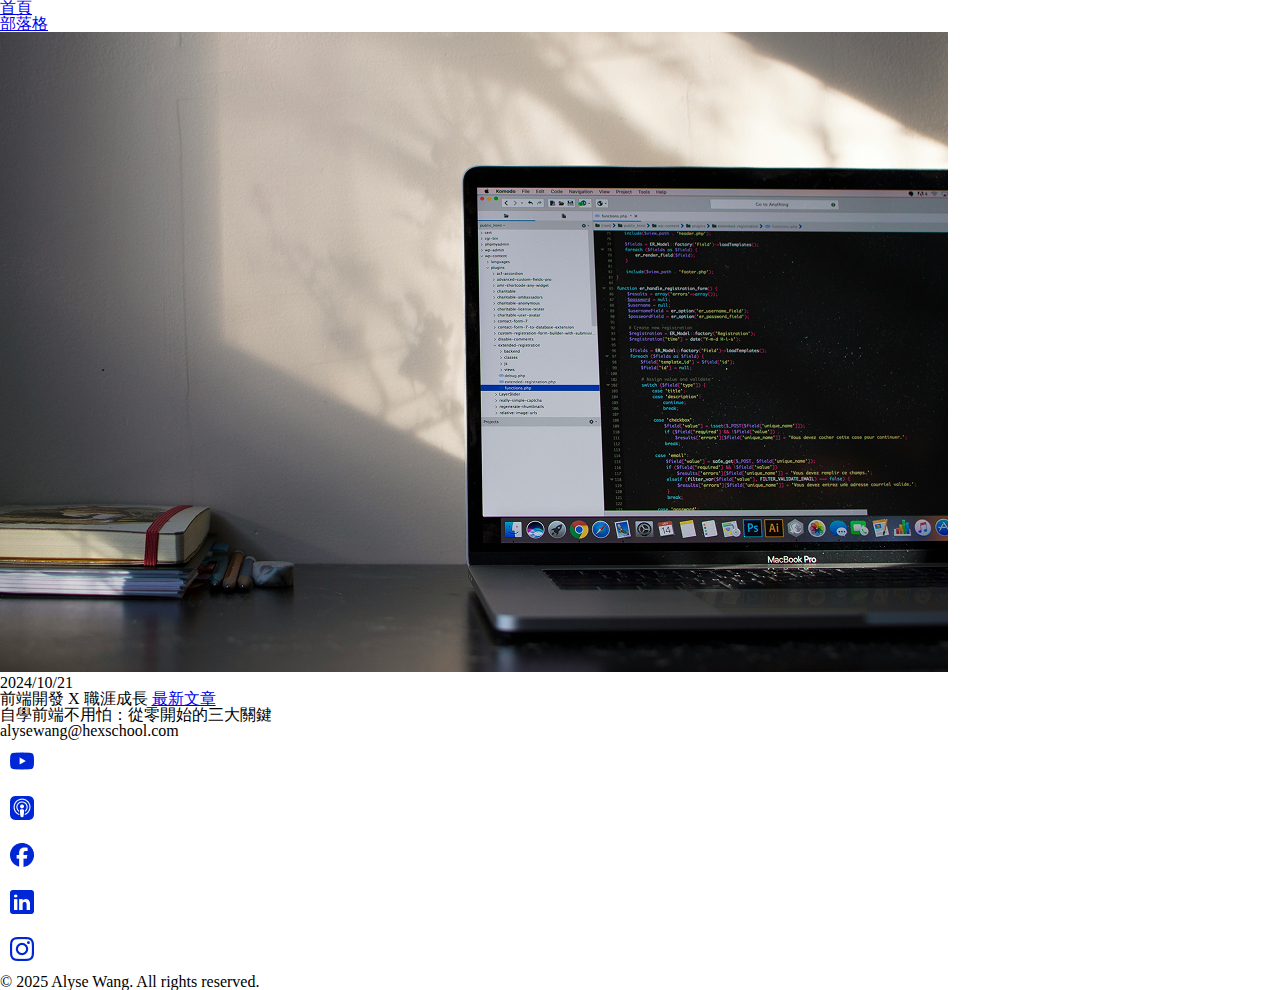
<file: index.html>
<!DOCTYPE html>
<html lang="en">
<head>
  <meta charset="UTF-8">
  <meta name="viewport"
    content="width=device-width, initial-scale=1.0, user-scalable=no, minimum-scale=1.0, maximum-scale=1.0">

  <title>部落格作業</title>
  <link rel="stylesheet" href="css/reset.css">
  <link rel="stylesheet" href="css/style.css">
</head>
<body>
  <!-- 導覽列 -->
  <header class="navbar">
    <nav>
      <ul class="nav-links">
        <li><a href="#">首頁</a></li>
        <li><a href="#">部落格</a></li>
      </ul>
    </nav>
  </header>
  <!-- 主內容區塊 -->
  <section class="content-wrapper">
    <!-- 左圖 -->
    <div class="content-banner">
      <img src="img/BNbanner.png" alt="筆電圖">
    </div>
    <!-- 右文 -->
    <div class="content-text">
      <time>2024/10/21</time>
      <div class="tags">
        <span>前端開發 X 職涯成長</span>
        <a href="#" class="button">最新文章</a>
      </div>
      <h2>自學前端不用怕：從零開始的三大關鍵</h2>
    </div>
  </section>
   <!-- 底線-->
  <div class="content-wrapper2"> </div>
   <!-- 底線-->
<div class="content-wrapper2-line"> </div>
<!-- 社群版位 -->
   <div class="social-media">
      <div class="email">alysewang@hexschool.com</div>
      <ul class="social-platform">
      <li><a href="#"><img src="img/icon-YT.png" alt="YouTube"></a></li>
      <li><a href="#"><img src="img/icon-pc.png" alt="podcast"></a></li>
      <li><a href="#"><img src="img/icon-fb.png" alt="臉書"></a></li>
      <li><a href="#"><img src="img/icon-lki.png" alt="linkedin"></a></li>
      <li><a href="#"><img src="img/icon-ig.png" alt="Instagram"></a></li>
       </ul>
    </div>
<!-- 頁尾 -->
   <div class="footer">
    <p>© 2025 Alyse Wang. All rights reserved.</p>
   </div>

</body>

</html>
</file>
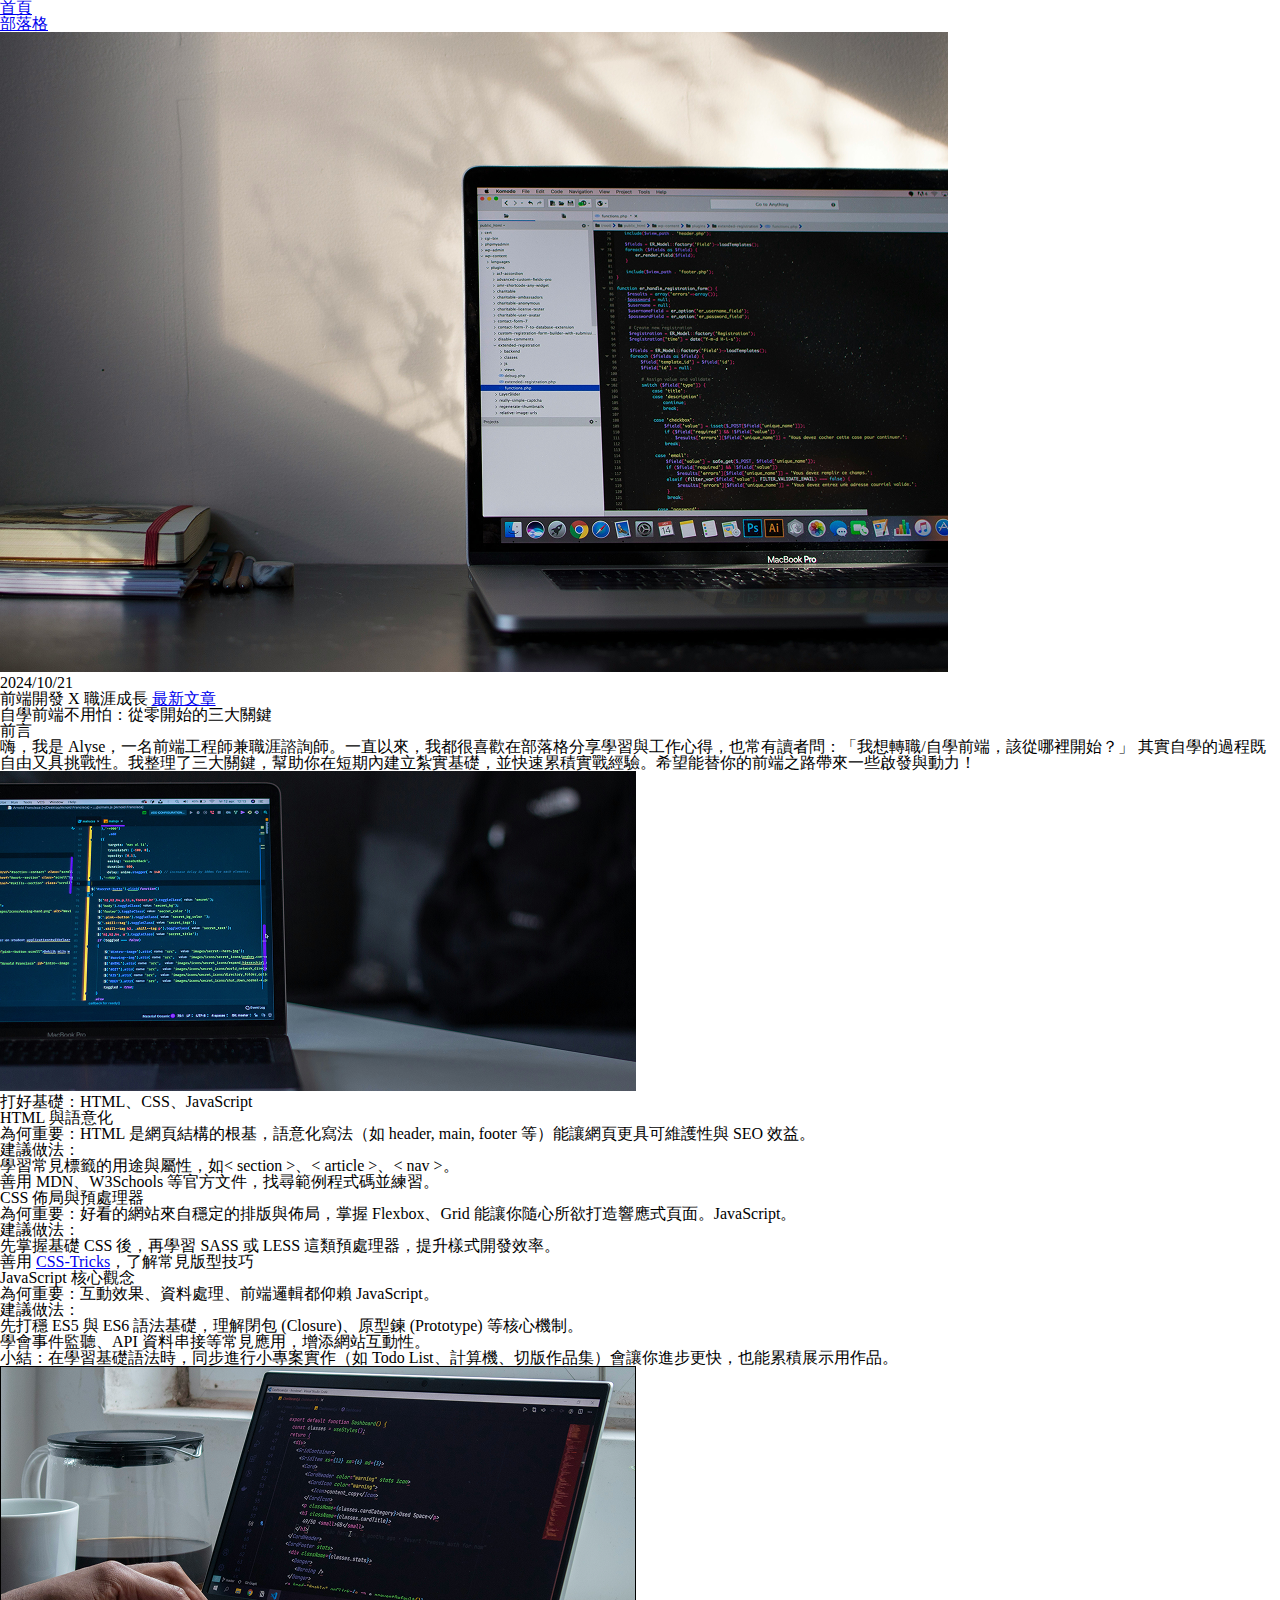
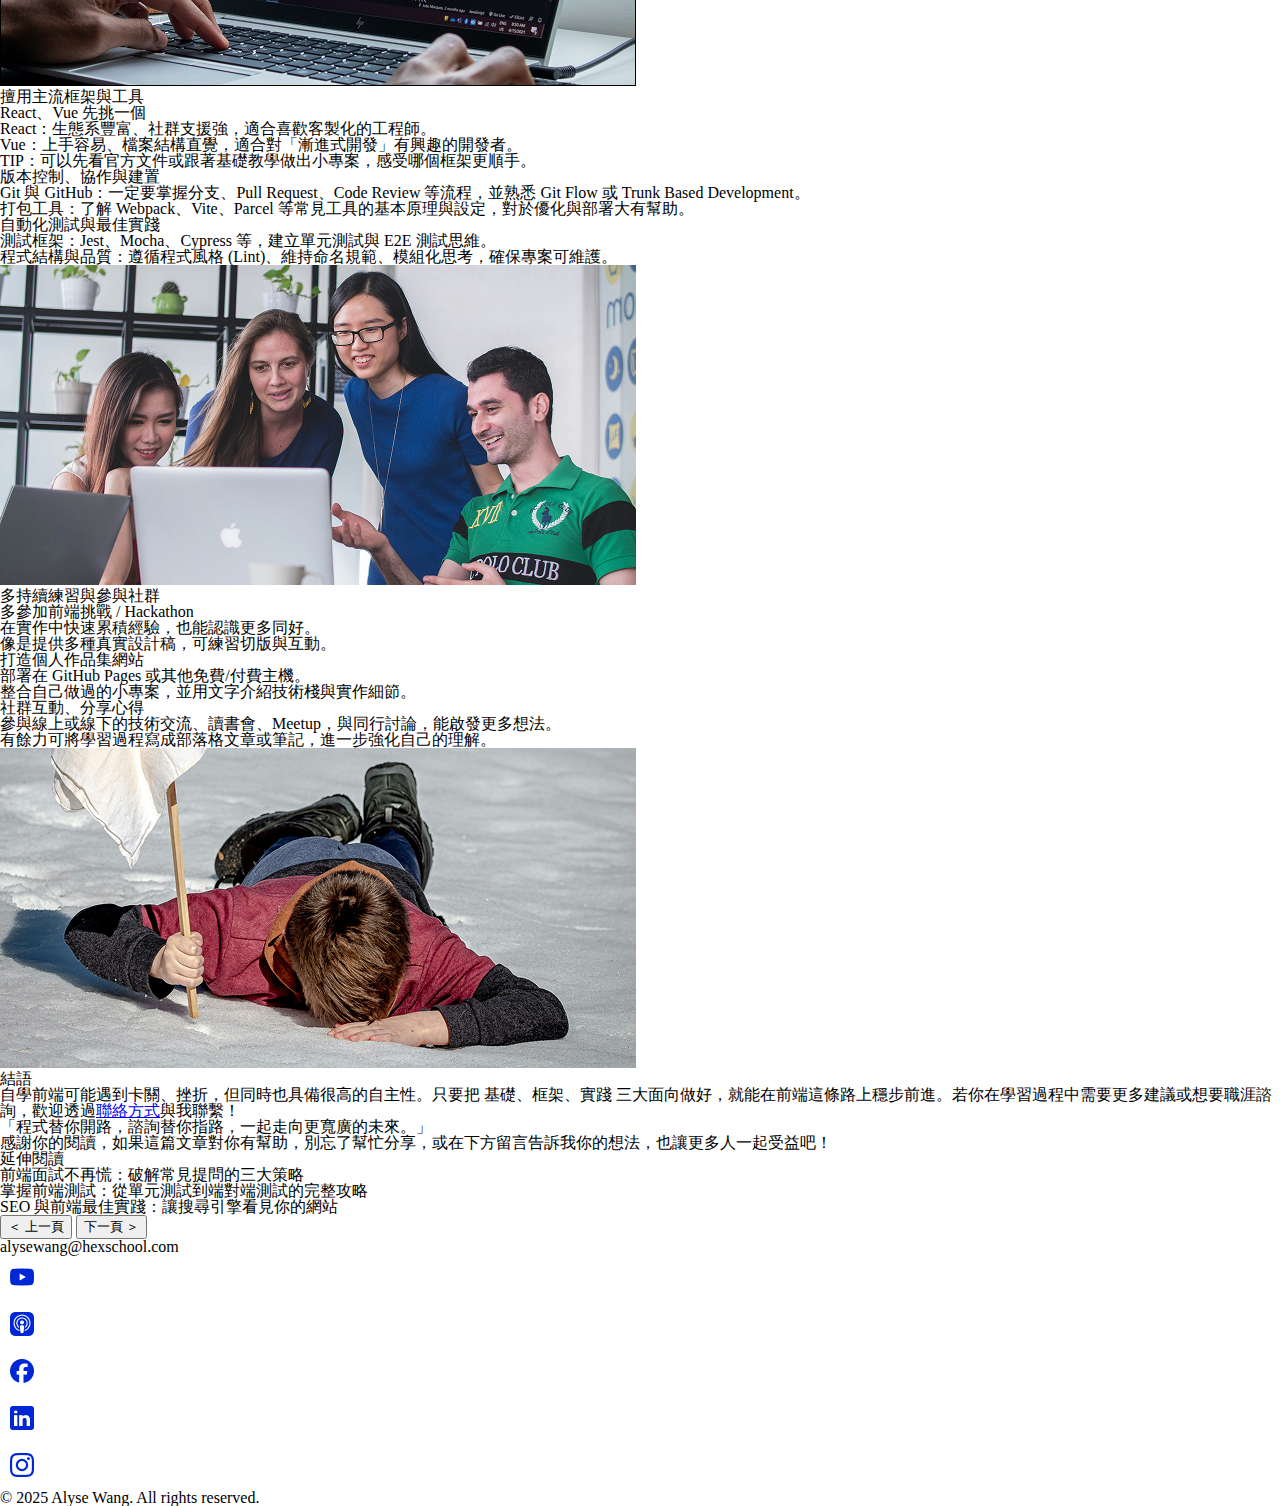
<file: main.html>
<!DOCTYPE html>
<html lang="en">
<head>
  <meta charset="UTF-8">
  <meta name="viewport"
    content="width=device-width, initial-scale=1.0, user-scalable=no, minimum-scale=1.0, maximum-scale=1.0">

  <title>部落格作業</title>
  <link rel="stylesheet" href="css/reset.css">
  <link rel="stylesheet" href="css/style.css">
</head>
<body>
  <!-- 導覽列 -->
  <header class="navbar">
    <nav>
      <ul class="nav-links">
        <li><a href="#">首頁</a></li>
        <li><a href="#">部落格</a></li>
      </ul>
    </nav>
  </header>
  <!-- 主內容區塊 -->
  <section class="content-wrapper">
    <!-- 左圖 -->
    <div class="content-banner">
      <img src="img/BNbanner.png" alt="筆電圖">
    </div>
    <!-- 右文 -->
    <div class="content-text">
      <time>2024/10/21</time>
      <div class="tags">
        <span>前端開發 X 職涯成長</span>
        <a href="#" class="button">最新文章</a>
      </div>
      <h2>自學前端不用怕：從零開始的三大關鍵</h2>
    </div>
  </section>
   <!-- 底線-->
  <div class="content-wrapper2"> </div>
  <!-- 課程內容區塊A -->
  <div class="content-wrapper3">
    <h3>前言</h3>
    <p class="text">嗨，我是 Alyse，一名前端工程師兼職涯諮詢師。一直以來，我都很喜歡在部落格分享學習與工作心得，也常有讀者問：「我想轉職/自學前端，該從哪裡開始？」
      其實自學的過程既自由又具挑戰性。我整理了三大關鍵，幫助你在短期內建立紮實基礎，並快速累積實戰經驗。希望能替你的前端之路帶來一些啟發與動力！</p>
    <div class="learn-text">
      <img src="img/BNclass.png" alt="課程圖片">
      <h3>打好基礎：HTML、CSS、JavaScript</h3>
      <h4>HTML 與語意化</h4>
      <p class="text">為何重要：HTML 是網頁結構的根基，語意化寫法（如 header, main, footer 等）能讓網頁更具可維護性與 SEO 效益。</p>
      <p class="sub-title">建議做法：</p>
      <ol class="learn-text2">
        <li>學習常見標籤的用途與屬性，如< section >、< article >、< nav >。</li>
        <li>善用 MDN、W3Schools 等官方文件，找尋範例程式碼並練習。</li>
      </ol>
    </div> 
    <div class="learn-text">
        <h4>CSS 佈局與預處理器</h4>
        <p class="text">為何重要：好看的網站來自穩定的排版與佈局，掌握 Flexbox、Grid 能讓你隨心所欲打造響應式頁面。JavaScript。</p>
        <p class="sub-title">建議做法：</p>
        <ol class="learn-text2">
          <li>先掌握基礎 CSS 後，再學習 SASS 或 LESS 這類預處理器，提升樣式開發效率。</li>
          <li>善用 <a href="#" target="_blank" rel="">CSS-Tricks</a>，了解常見版型技巧</li>
        </ol>
    </div>
    <div class="learn-text">
          <h4>JavaScript 核心觀念</h4>
          <p class="text">為何重要：互動效果、資料處理、前端邏輯都仰賴 JavaScript。</p>
          <p class="sub-title">建議做法：</p>
          <ol class="learn-text2">
            <li>先打穩 ES5 與 ES6 語法基礎，理解閉包 (Closure)、原型鍊 (Prototype) 等核心機制。</li>
            <li>學會事件監聽、API 資料串接等常見應用，增添網站互動性。</li>
          </ol>
    </div>
     <p class="learn-text3">小結：在學習基礎語法時，同步進行小專案實作（如 Todo List、計算機、切版作品集）會讓你進步更快，也能累積展示用作品。</p>
     </div>
  <!-- 課程內容區塊B -->
  <div class="content-wrapper3">
    <div class="learn-text">
      <img src="img/BNclass2.png" alt="課程圖片">
      <h3>擅用主流框架與工具</h3>
      <h4>React、Vue 先挑一個</h4>
      <ul class="learn-text2-disc">
        <li>React：生態系豐富、社群支援強，適合喜歡客製化的工程師。</li>
        <li>Vue：上手容易、檔案結構直覺，適合對「漸進式開發」有興趣的開發者。</li>
      </ul>
        <p class="learn-text3">TIP：可以先看官方文件或跟著基礎教學做出小專案，感受哪個框架更順手。</p></div>
      <div class="learn-text">
        <h4>版本控制、協作與建置</h4>
      <ul class="learn-text2-disc">
        <li>Git 與 GitHub：一定要掌握分支、Pull Request、Code Review 等流程，並熟悉 Git Flow 或 Trunk Based Development。</li>
        <li>打包工具：了解 Webpack、Vite、Parcel 等常見工具的基本原理與設定，對於優化與部署大有幫助。</li>
      </ul></div>
      <div class="learn-text">
        <h4>自動化測試與最佳實踐</h4>
      <ul class="learn-text2-disc">
        <li>測試框架：Jest、Mocha、Cypress 等，建立單元測試與 E2E 測試思維。</li>
        <li>程式結構與品質：遵循程式風格 (Lint)、維持命名規範、模組化思考，確保專案可維護。</li>
      </ul>
    </div>
      </div>
  <!-- 課程內容區塊C -->
  <div class="content-wrapper3">
    <div class="learn-text">
      <img src="img/BNclass3.png" alt="課程圖片">
      <h3>多持續練習與參與社群</h3>
      <h4>多參加前端挑戰 / Hackathon</h4>
      <ul class="learn-text2-disc">
        <li>在實作中快速累積經驗，也能認識更多同好。</li>
        <li>像是提供多種真實設計稿，可練習切版與互動。</li>
      </ul></div>
      <div class="learn-text">
        <h4>打造個人作品集網站</h4>
      <ul class="learn-text2-disc">
        <li>部署在 GitHub Pages 或其他免費/付費主機。</li>
        <li>整合自己做過的小專案，並用文字介紹技術棧與實作細節。</li>
      </ul></div>
      <div class="learn-text">
        <h4>社群互動、分享心得</h4>
      <ul class="learn-text2-disc">
        <li>參與線上或線下的技術交流、讀書會、Meetup，與同行討論，能啟發更多想法。</li>
        <li>有餘力可將學習過程寫成部落格文章或筆記，進一步強化自己的理解。</li>
      </ul></div>
      </div>
  <!-- 課程內容區塊D -->
  <div class="content-wrapper3">
    <div class="learn-text">
      <img src="img/BNclass4.png" alt="課程圖片">
      <h3>結語</h3>
      <p class="text">自學前端可能遇到卡關、挫折，但同時也具備很高的自主性。只要把 基礎、框架、實踐 三大面向做好，就能在前端這條路上穩步前進。若你在學習過程中需要更多建議或想要職涯諮詢，歡迎透過<a href="#" rel="">聯絡方式</a>與我聯繫！</p>
      <p class="learn-text3">「程式替你開路，諮詢替你指路，一起走向更寬廣的未來。」</p>
      <p class="text">感謝你的閱讀，如果這篇文章對你有幫助，別忘了幫忙分享，或在下方留言告訴我你的想法，也讓更多人一起受益吧！</p>
    </div>
      <div class="learn-text">
      <h3>延伸閱讀</h3>
      <ul class="learn-text2-disc">
        <li>前端面試不再慌：破解常見提問的三大策略</li>
        <li>掌握前端測試：從單元測試到端對端測試的完整攻略</li>
        <li>SEO 與前端最佳實踐：讓搜尋引擎看見你的網站</li>
      </ul></div>
      </div>
<!-- 上下頁按鈕 -->
   <div class="pageation">
    <button class="prev">＜ 上一頁</button>
    <button class="next">下一頁 ＞</button>
  </div>
  
<div class="content-wrapper2-line"> </div>
<!-- 社群版位 -->
   <div class="social-media">
      <div class="email">alysewang@hexschool.com</div>
      <ul class="social-platform">
      <li><a href="#"><img src="img/icon-YT.png" alt="YouTube"></a></li>
      <li><a href="#"><img src="img/icon-pc.png" alt="podcast"></a></li>
      <li><a href="#"><img src="img/icon-fb.png" alt="臉書"></a></li>
      <li><a href="#"><img src="img/icon-lki.png" alt="linkedin"></a></li>
      <li><a href="#"><img src="img/icon-ig.png" alt="Instagram"></a></li>
       </ul>
    </div>
<!-- 頁尾 -->
   <div class="footer">
    <p>© 2025 Alyse Wang. All rights reserved.</p>
   </div>

</body>

</html>
</file>
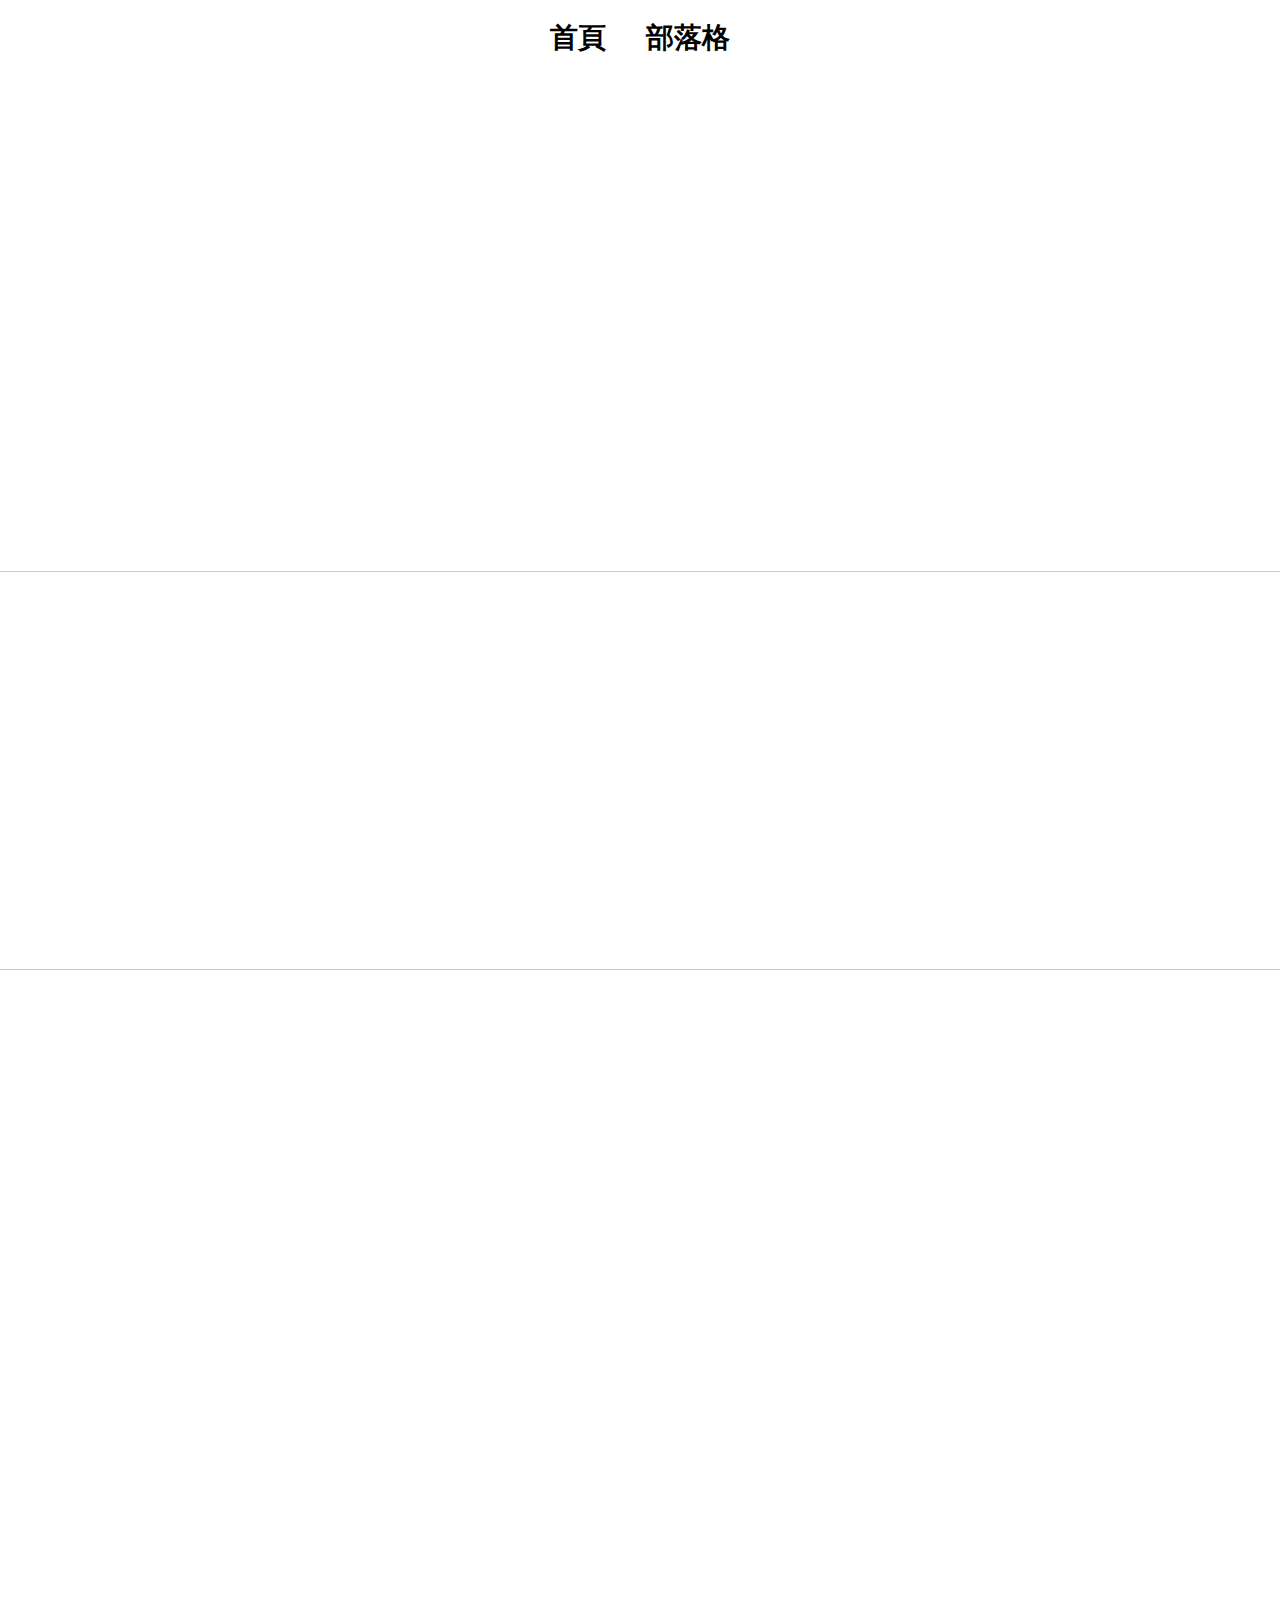
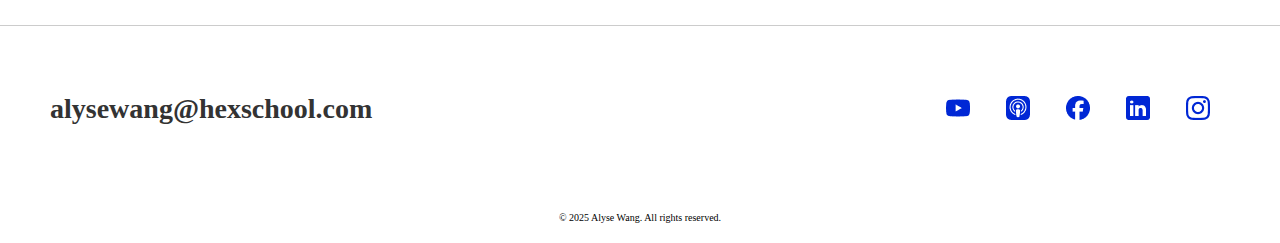
<file: page2.html>
<!DOCTYPE html>
<html lang="en">

<head>
  <meta charset="UTF-8">
  <meta name="viewport"
    content="width=device-width, initial-scale=1.0, user-scalable=no, minimum-scale=1.0, maximum-scale=1.0">
  <title>部落格-前端工程師 & 職涯諮詢師</title>
  <link rel="stylesheet" href="css/reset.css">
  <link rel="stylesheet" href="css/style-page2.css">
  <!-- Google tag (gtag.js) -->
  <script async src="https://www.googletagmanager.com/gtag/js?id=G-217CM1B5T7"></script>
  <script>
    window.dataLayer = window.dataLayer || [];
    function gtag() { dataLayer.push(arguments); }
    gtag('js', new Date());

    gtag('config', 'G-217CM1B5T7');
  </script>
</head>

<body>

  <!-- 導覽列 -->
  <header class="navbar">
    <div class="container">
      <nav>
        <ul class="nav-links">
          <li><a href="index.html">首頁</a></li>
          <li><a href="#">部落格</a></li>
        </ul>
      </nav>
    </div>
  </header>
  <!--人物主內容區塊 -->
  <section class="people-content-wrapper">
    <!-- 人物左圖 -->
    <div class="content-banner">
      <img src="img/Hero Section.png" alt="工程師圖">
    </div>
    <!-- 右文 -->
    <div class="people-content-text">
      <div class="people-tags">
        <h1>BLOG</h1>
        <span>前端工程師 & 職涯諮詢師</span>
      </div>
    </div>
  </section>
  <!-- 底線-->
  <div class="people-content-wrapper2"> </div>
  <!-- 主內容區塊 -->
  <section class="content-wrapper">
    <!-- 左圖 -->
    <div class="content-banner">
      <img src="img/BNbanner.png" alt="筆電圖">
    </div>
    <!-- 右文 -->
    <div class="content-text">
      <time>2024/10/21</time>
      <div class="tags">
        <span>前端開發 X 職涯成長</span>
        <a href="page3.html" class="button">最新文章</a>
      </div>
      <h2>自學前端不用怕：從零開始的三大關鍵</h2>
    </div>
  </section>
  <!-- 底線-->
  <div class="content-wrapper2"> </div>
  <!-- 搜尋bar -->
  <div class="search-container">
    <div class="search-box">
      <img src="img/search.svg" alt="搜尋圖示" class="search-icon">
      <input type="text" placeholder="搜尋你感興趣的文章">
    </div>
  </div>
  <!-- 分享文章 -->
  <div class="container">
    <div class="Share-article">
      <ul class="article-card">
        <li class="card-content">
          <div class="content-A">
            <img src="img/article-card-1.png" alt="文章圖">
            <time>2025/01/01</time>
            <div class="hashtext">
              <a href="#">#Racet</a>
              <a href="#">#JS</a>
            </div>
            <div class="content-B">
              <h4>React 入門不再迷惘：三步驟帶你上手核心概念</h4>
              <p class="text">是否對 React 感到好奇，卻苦惱於該如何正式啟動學習之路？身為前端工程師兼職涯諮詢師，我常遇到同學問我：「React
                到底該怎麼入門？」為了幫大家減少摸索的時間，我整理出三個循序漸進的關鍵步驟，帶你更輕鬆地掌握</p>
              <a href="#" class="btn">閱讀內文</a>
            </div>
        </li>
        <li class="card-content">
          <div class="content-A">
            <img src="img/article-card-2.png" alt="文章圖">
            <time>2025/01/01</time>
            <div class="hashtext">
              <a href="#">#作品集</a>
              <a href="#">#求職攻略</a>
            </div>
          </div>
          <div class="content-B">
            <h4>前端作品集打造指南：讓你的專案成為履歷亮點</h4>
            <p class="text">
              對正在求職的前端工程師而言，作品集往往是第一個「說話」的利器。當面試官瀏覽你的網頁作品時，能夠快速了解你的程式邏輯、設計感以及解決問題的思路。我在協助多位同學優化履歷與作品集的過程中，總結出一些關鍵要素，分享給正在打造、升級作品集的你。
            </p>
            <a href="#" class="btn">閱讀內文</a>
          </div>
        </li>
        <li class="card-content">
          <div class="content-A">
            <img src="img/article-card-3.png" alt="文章圖">
            <time>2025/01/01</time>
            <div class="hashtext">
              <a href="#">#CSS設計</a>
              <a href="#">#視覺體驗 </a>
            </div>
          </div>
          <div class="content-B">
            <h4>CSS 魔法大揭密：排版與設計的三大關鍵技巧</h4>
            <p class="text">
              是在瀏覽器畫面上實現各種精美介面，一直是前端開發充滿成就感的部分。但當面臨複雜的佈局需求或是響應式設計時，往往讓人抓破頭皮。這篇文章想跟大家分享我在實務專案中累積的三大技巧，幫助你更有效率地駕馭
              CSS，打造兼具美感與功能性的網頁。</p>
            <a href="#" class="btn">閱讀內文</a>
          </div>
        </li>
        <li class="card-content">
          <div class="content-A">
            <img src="img/article-card-4.png" alt="文章圖">
            <time>2025/01/01</time>
            <div class="hashtext">
              <a href="#">#轉職工程師</a>
              <a href="#">#學習心法</a>
            </div>
          </div>
          <div class="content-B">
            <h4>前端轉職必讀：從自學者到工程師的心路歷程</h4>
            <p>能夠憑藉自學進入前端領域，聽起來令人振奮，但實際過程中可能遇到的挫折與疑慮，卻常常令人猶豫。回想當初我也是對程式一竅不通，卻在興趣的驅使下毅然踏上自學之路。今天想透過這篇文章，分享我的轉職經驗和一些調適心態的
            </p>
            <a href="#" class="btn">閱讀內文</a>
          </div>
        </li>
        <li class="card-content">
          <div class="content-A">
            <img src="img/article-card-5.png" alt="文章圖">
            <time>2025/01/01</time>
            <div class="hashtext">
              <a href="#">#面試準備</a>
              <a href="#">#工程師求職</a>
            </div>
          </div>
          <div class="content-B">
            <h4>前端面試不再慌：破解常見提問的三大策略</h4>
            <p class="text">
              面試前端工程師時，你或許擔心被問到各種刁鑽的技術題目，或是擔憂無法在短時間內展現實力。其實，許多面試官關注的重點並不僅是程式碼本身，更包含問題解決的流程與溝通能力。這篇文章將分享我在面試過程中常見的三大難</p>
            <a href="#" class="btn">閱讀內文</a>
          </div>
        </li>
        <li class="card-content">
          <div class="content-A">
            <img src="img/article-card-6.png" alt="文章圖">
            <time>2025/01/01</time>
            <div class="hashtext">
              <a href="#">#Vue3</a>
              <a href="#">#框架學習</a>
            </div>
          </div>
          <div class="content-B">
            <h4>Vue 3 新手指南：快速掌握 Composition API 與關鍵特色</h4>
            <p class="text">許多前端開發者對 Vue 一直情有獨鍾，因為它易上手又靈活。隨著 Vue 3 上線，Composition API 的導入更是大幅提升可讀性與維護性。這篇文章將帶你快速瞭解 Vue 3
              的獨</p>
            <a href="#" class="btn">閱讀內文</a>
          </div>
        </li>
        <li class="card-content">
          <div class="content-A">
            <img src="img/article-card-7.png" alt="文章圖">
            <time>2025/01/01</time>
            <div class="hashtext">
              <a href="#">#Git</a>
              <a href="#">#協作流程</a>
            </div>
          </div>
          <div class="content-B">
            <h4>Git 與版本控制：前端協作的必修課</h4>
            <p class="text">當你從一人開發晉升到多人合作，版本控制的好壞往往決定了專案的順暢度。Git 不僅能記錄程式碼變動，更能確保每位成員都在正確的分支上完成任務。透過這篇文章，你將了</p>
            <a href="#" class="btn">閱讀內文</a>
          </div>
        </li>
        <li class="card-content">
          <div class="content-A">
            <img src="img/article-card-8.png" alt="文章圖">
            <time>2025/01/01</time>
            <div class="hashtext">
              <a href="#">#SEO</a>
              <a href="#">#網頁曝光</a>
            </div>
          </div>
          <div class="content-B">
            <h4>SEO 與前端最佳實踐：讓搜尋引擎看見你的網站</h4>
            <p class="text">即使你的網站擁有優美的介面與強大的功能，如果在搜尋引擎上找不到它，那就形同隱形。身為前端工程師，瞭解基本的 SEO 概念與技術是讓網站脫穎而出的關鍵。這篇文章將</p>
            <a href="#" class="btn">閱讀內文</a>
          </div>
        </li>
        <li class="card-content">
          <div class="content-A">
            <img src="img/article-card-9.png" alt="文章圖">
            <time>2025/01/01</time>
            <div class="hashtext">
              <a href="#">#專案維護</a>
              <a href="#">#自動化測試</a>
            </div>
          </div>
          <div class="content-B">
            <h4>穩定前端環境的祕訣：依賴管理與自動化流程</h4>
            <p class="text">前端世界日新月異，第三方套件與工具種類繁多，一個不留神就可能引爆依賴衝突。為了確保專案長期維護的穩定度，建立一套良好的依賴管理與自動化流程至關重要。在本文</p>
            <a href="#" class="btn">閱讀內文</a>
          </div>
        </li>
        <li class="card-content">
          <div class="content-A">
            <img src="img/article-card-10.png" alt="文章圖">
            <time>2025/01/01</time>
            <div class="hashtext">
              <a href="#">#TypeScript</a>
              <a href="#">#程式設計</a>
            </div>
          </div>
          <div class="content-B">
            <h4>TypeScript 快速上手：強化前端程式碼的安全與可讀性</h4>
            <p class="text">許多前端開發者在成長過程中都曾面臨動態語言帶來的錯誤風險，而 TypeScript 的出現正是為了改善這種情況。它能在開發階段即發現型別錯誤，並帶來更友善的程式碼提示。</p>
            <a href="#" class="btn">閱讀內文</a>
          </div>
        </li>
        <li class="card-content">
          <div class="content-A">
            <img src="img/article-card-11.png" alt="文章圖">
            <time>2025/01/01</time>
            <div class="hashtext">
              <a href="#">#測試框架</a>
              <a href="#">#品質保證</a>
            </div>
          </div>
          <div class="content-B">
            <h4>掌握前端測試：從單元測試到端對端測試的完整攻略</h4>
            <p class="text">
              寫程式容易，但要確保程式在多種情境、裝置都能正常運行就沒那麼簡單了。這時「測試」便成了維持程式品質的關鍵環節。從最基礎的單元測試，到模擬使用者行為的端對端測試，每一種測試方式都有它的價值與最佳應用情境。</p>
            <a href="#" class="btn">閱讀內文</a>
          </div>
        </li>
      </ul>
    </div>
  </div>
  <!-- 分頁按鈕 -->
  <div class="page-btn container">
    <ul class="page-btn-mumber">
      <li><a href="#">&lt;</a></li>
      <li><a href="#">1</a></li>
      <li><a href="#">2</a></li>
      <li><a href="#">3</a></li>
      <li><a href="#">4</a></li>
      <li><a href="#">5</a></li>
      <li><span>...</span></li>
      <li><a href="#">&gt;</a></li>
    </ul>
  </div>
  </div>
  <!-- 底線-->
  <div class="content-wrapper2-line"> </div>
  <!-- 社群版位 -->
  <div class="social-media container">
    <div class="email">alysewang@hexschool.com</div>
    <ul class="social-platform">
      <li><a href="#"><img src="img/icon-YT.png" alt="YouTube"></a></li>
      <li><a href="#"><img src="img/icon-pc.png" alt="podcast"></a></li>
      <li><a href="#"><img src="img/icon-fb.png" alt="臉書"></a></li>
      <li><a href="#"><img src="img/icon-lki.png" alt="linkedin"></a></li>
      <li><a href="#"><img src="img/icon-ig.png" alt="Instagram"></a></li>
    </ul>
  </div>
  </div>
  <!-- 頁尾 -->
  <div class="footer container">
    <p>© 2025 Alyse Wang. All rights reserved.</p>
  </div>
</body>

</html>
</file>
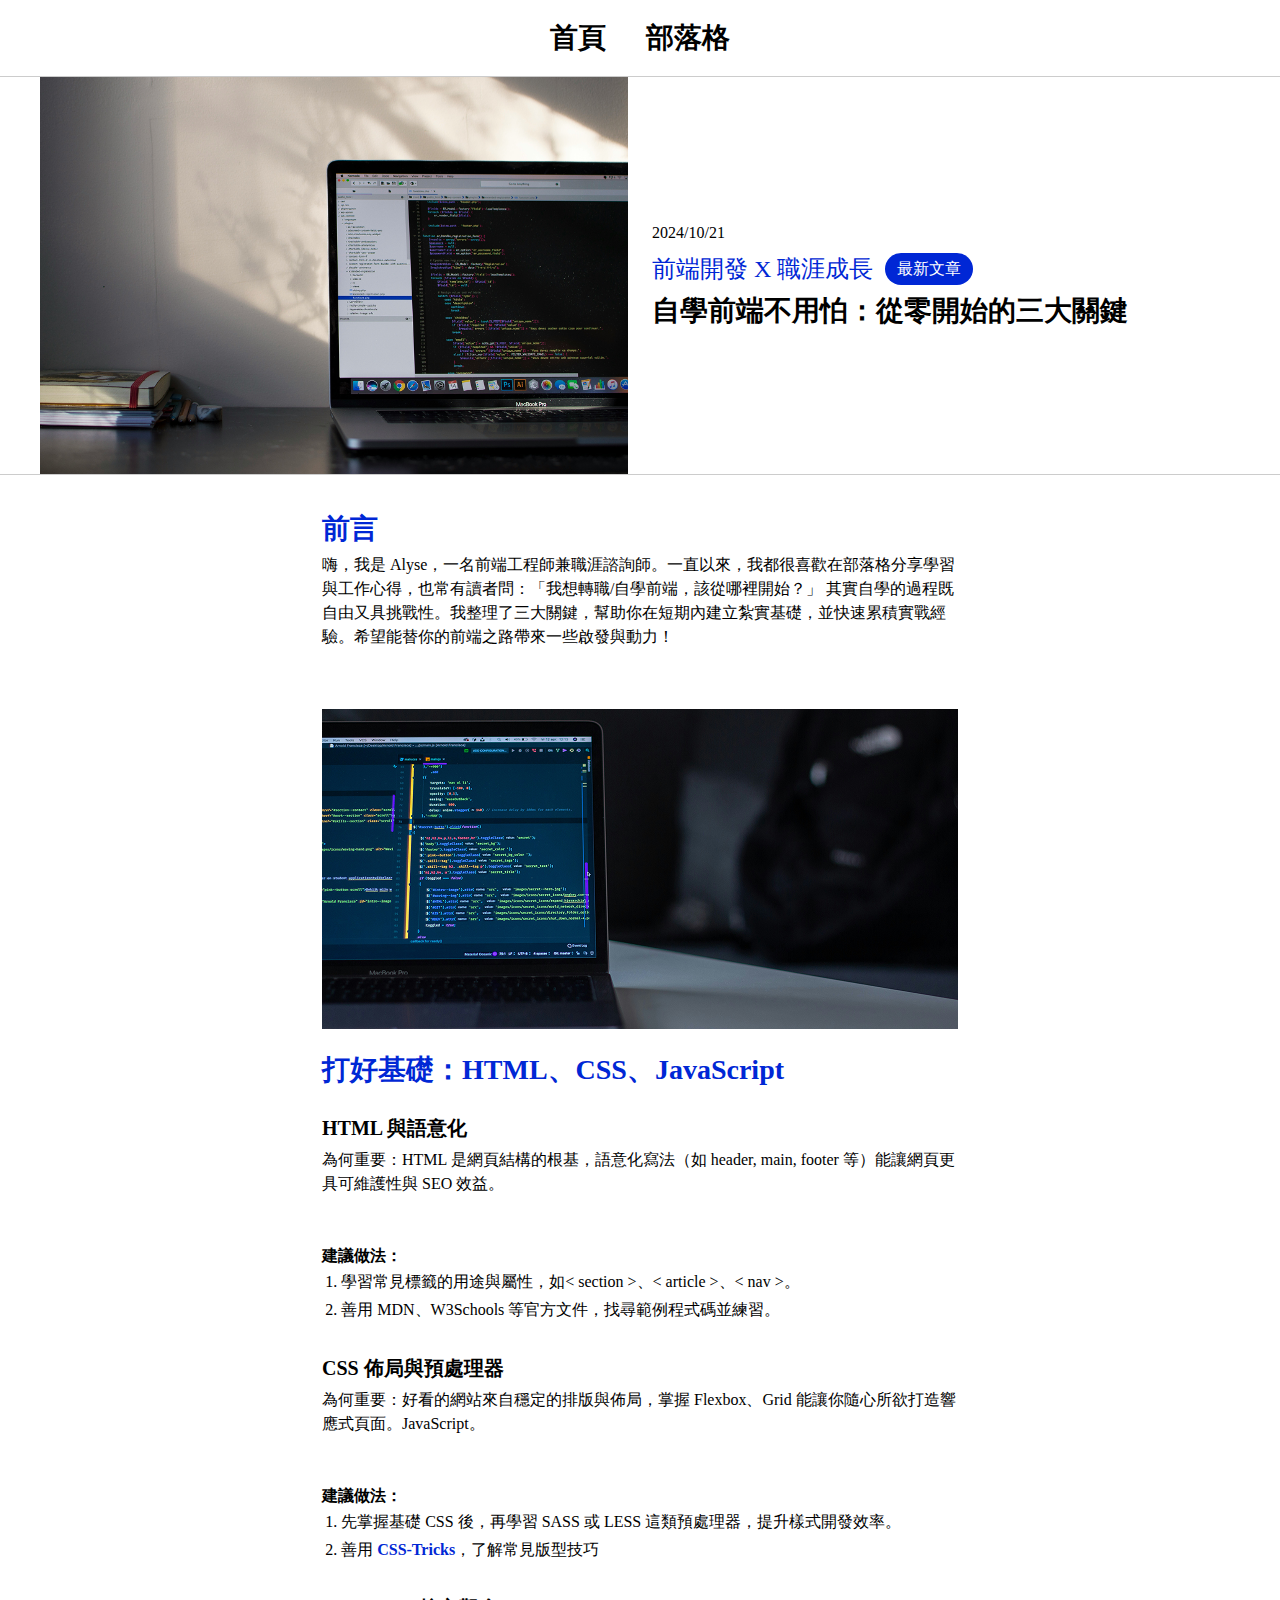
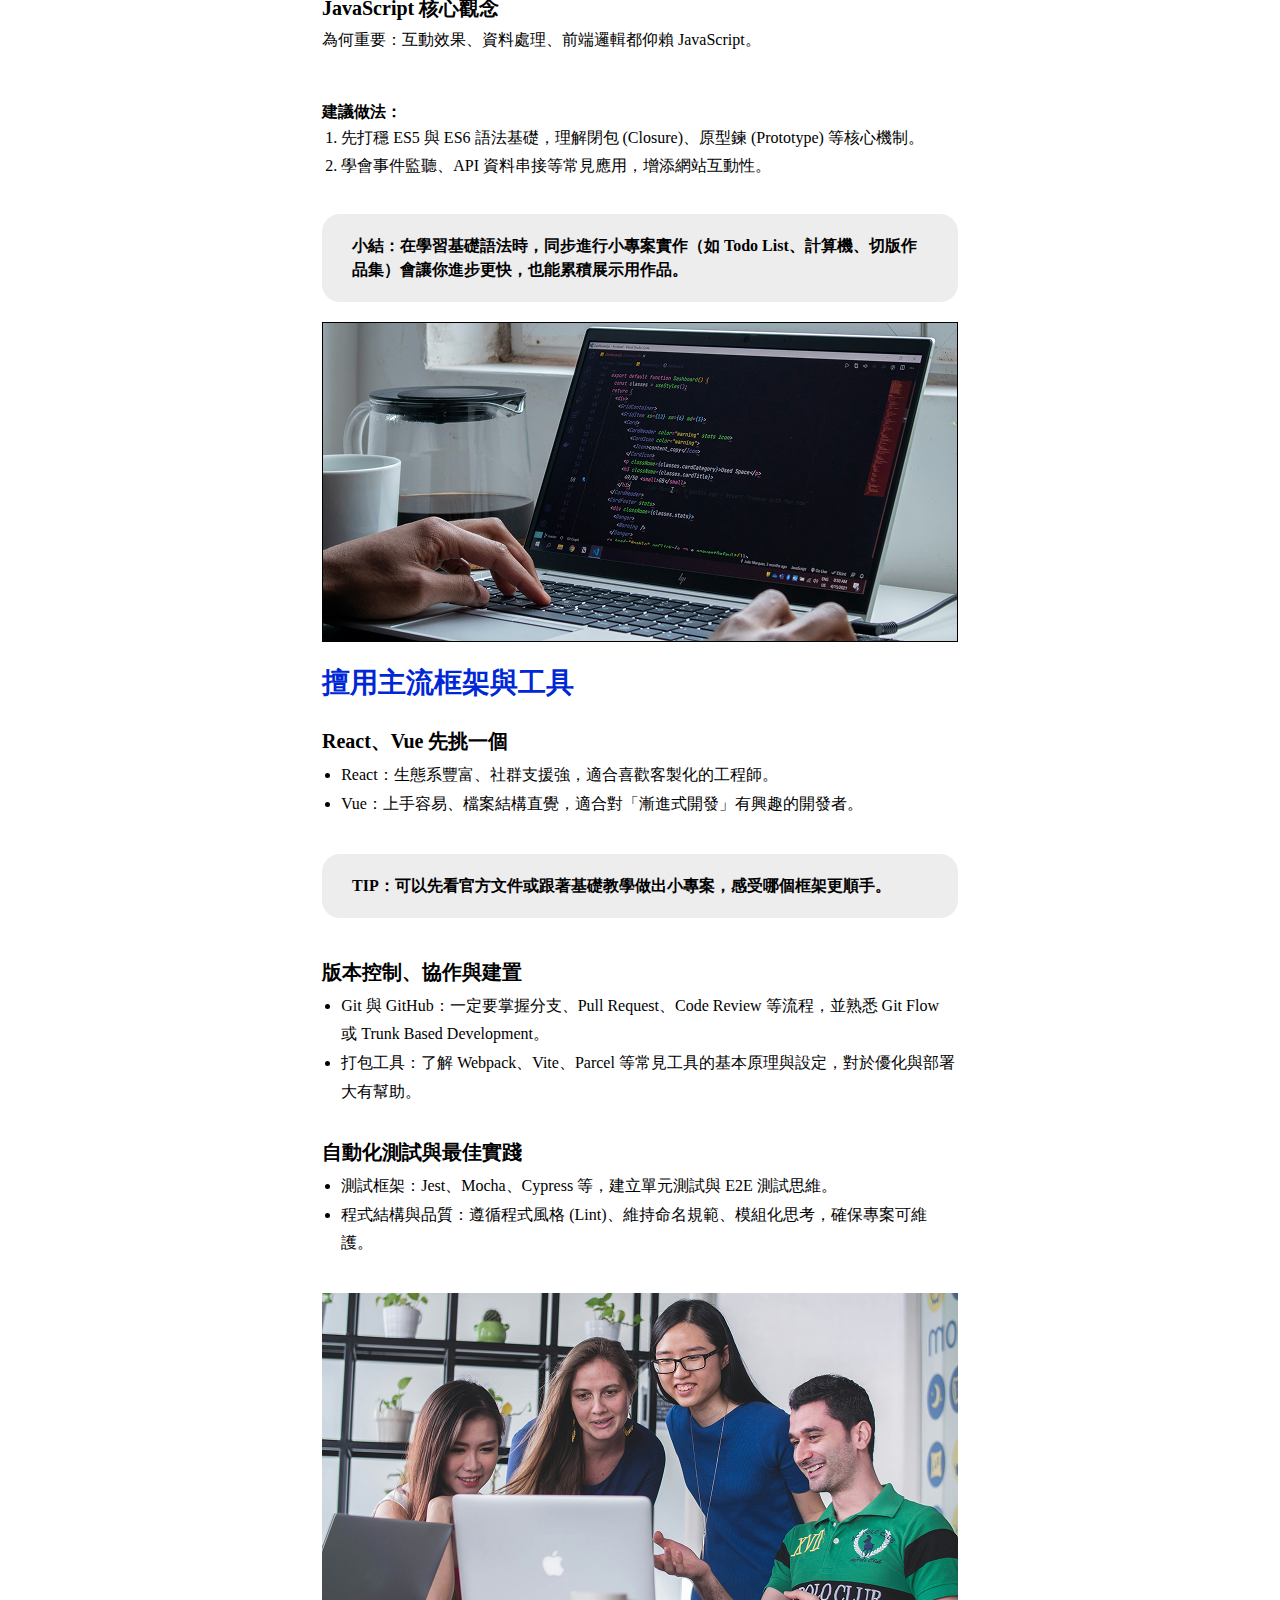
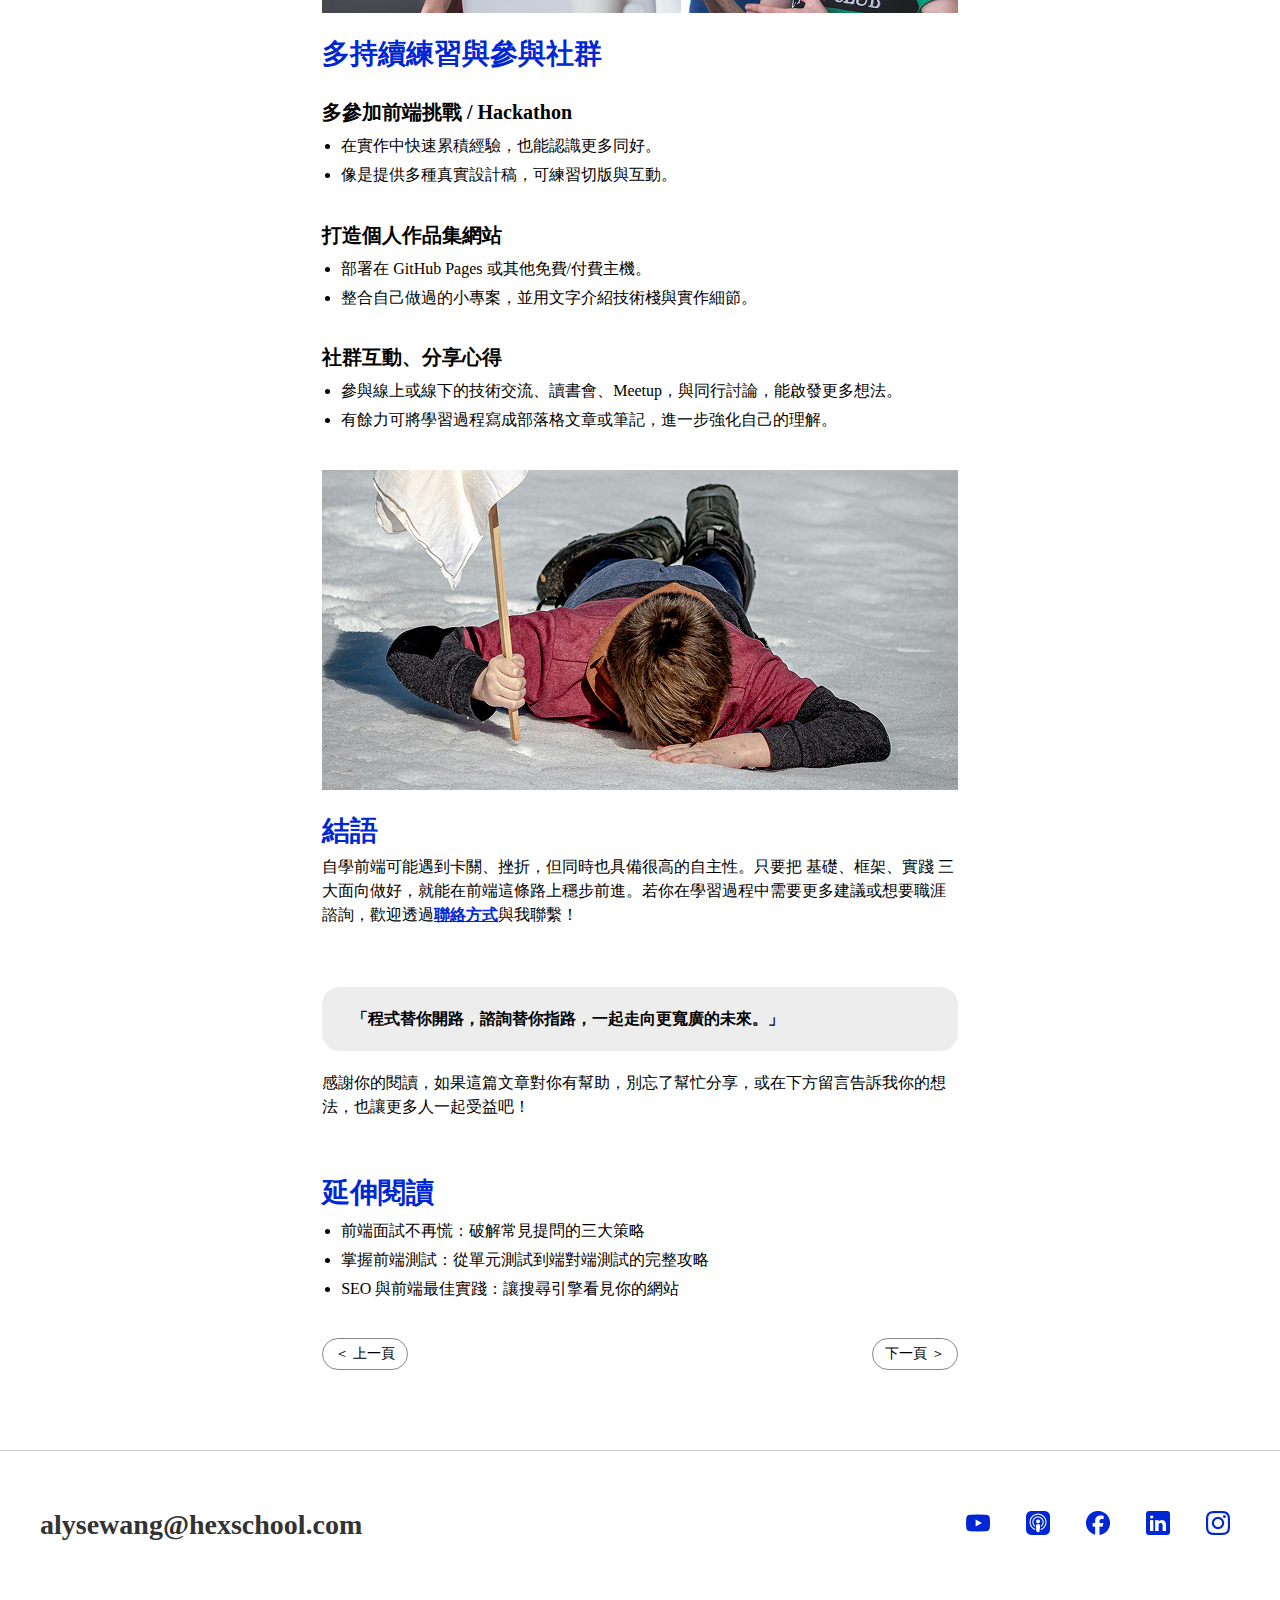
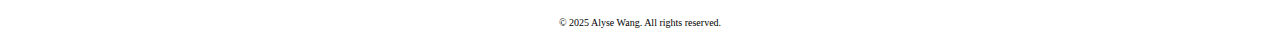
<file: page3.html>
<!DOCTYPE html>
<html lang="en">
<head>
  <meta charset="UTF-8">
  <meta name="viewport"
    content="width=device-width, initial-scale=1.0, user-scalable=no, minimum-scale=1.0, maximum-scale=1.0">

  <title>部落格-前端開發 x 職涯成長</title>
  <link rel="stylesheet" href="css/reset.css">
  <link rel="stylesheet" href="css/style-page3.css">
</head>
<body>
  <!-- 導覽列 -->
  <header class="navbar">
    <nav>
      <ul class="nav-links">
        <li><a href="index.html">首頁</a></li>
        <li><a href="page2.html">部落格</a></li>
      </ul>
    </nav>
  </header>
  <!-- 主內容區塊 -->
  <section class="content-wrapper">
    <!-- 左圖 -->
    <div class="content-banner">
      <img src="img/BNbanner.png" alt="筆電圖">
    </div>
    <!-- 右文 -->
    <div class="content-text">
      <time>2024/10/21</time>
      <div class="tags">
        <span>前端開發 X 職涯成長</span>
        <a href="#" class="button">最新文章</a>
      </div>
      <h2>自學前端不用怕：從零開始的三大關鍵</h2>
    </div>
  </section>
   <!-- 底線-->
  <div class="content-wrapper2"> </div>
  <!-- 課程內容區塊A -->
  <div class="content-wrapper3">
    <h3>前言</h3>
    <p class="text">嗨，我是 Alyse，一名前端工程師兼職涯諮詢師。一直以來，我都很喜歡在部落格分享學習與工作心得，也常有讀者問：「我想轉職/自學前端，該從哪裡開始？」
      其實自學的過程既自由又具挑戰性。我整理了三大關鍵，幫助你在短期內建立紮實基礎，並快速累積實戰經驗。希望能替你的前端之路帶來一些啟發與動力！</p>
    <div class="learn-text">
      <img src="img/BNclass.png" alt="課程圖片">
      <h3>打好基礎：HTML、CSS、JavaScript</h3>
      <h4>HTML 與語意化</h4>
      <p class="text">為何重要：HTML 是網頁結構的根基，語意化寫法（如 header, main, footer 等）能讓網頁更具可維護性與 SEO 效益。</p>
      <p class="sub-title">建議做法：</p>
      <ol class="learn-text2">
        <li>學習常見標籤的用途與屬性，如< section >、< article >、< nav >。</li>
        <li>善用 MDN、W3Schools 等官方文件，找尋範例程式碼並練習。</li>
      </ol>
    </div> 
    <div class="learn-text">
        <h4>CSS 佈局與預處理器</h4>
        <p class="text">為何重要：好看的網站來自穩定的排版與佈局，掌握 Flexbox、Grid 能讓你隨心所欲打造響應式頁面。JavaScript。</p>
        <p class="sub-title">建議做法：</p>
        <ol class="learn-text2">
          <li>先掌握基礎 CSS 後，再學習 SASS 或 LESS 這類預處理器，提升樣式開發效率。</li>
          <li>善用 <a href="#" target="_blank" rel="">CSS-Tricks</a>，了解常見版型技巧</li>
        </ol>
    </div>
    <div class="learn-text">
          <h4>JavaScript 核心觀念</h4>
          <p class="text">為何重要：互動效果、資料處理、前端邏輯都仰賴 JavaScript。</p>
          <p class="sub-title">建議做法：</p>
          <ol class="learn-text2">
            <li>先打穩 ES5 與 ES6 語法基礎，理解閉包 (Closure)、原型鍊 (Prototype) 等核心機制。</li>
            <li>學會事件監聽、API 資料串接等常見應用，增添網站互動性。</li>
          </ol>
    </div>
     <p class="learn-text3">小結：在學習基礎語法時，同步進行小專案實作（如 Todo List、計算機、切版作品集）會讓你進步更快，也能累積展示用作品。</p>
     </div>
  <!-- 課程內容區塊B -->
  <div class="content-wrapper3">
    <div class="learn-text">
      <img src="img/BNclass2.png" alt="課程圖片">
      <h3>擅用主流框架與工具</h3>
      <h4>React、Vue 先挑一個</h4>
      <ul class="learn-text2-disc">
        <li>React：生態系豐富、社群支援強，適合喜歡客製化的工程師。</li>
        <li>Vue：上手容易、檔案結構直覺，適合對「漸進式開發」有興趣的開發者。</li>
      </ul>
        <p class="learn-text3">TIP：可以先看官方文件或跟著基礎教學做出小專案，感受哪個框架更順手。</p></div>
      <div class="learn-text">
        <h4>版本控制、協作與建置</h4>
      <ul class="learn-text2-disc">
        <li>Git 與 GitHub：一定要掌握分支、Pull Request、Code Review 等流程，並熟悉 Git Flow 或 Trunk Based Development。</li>
        <li>打包工具：了解 Webpack、Vite、Parcel 等常見工具的基本原理與設定，對於優化與部署大有幫助。</li>
      </ul></div>
      <div class="learn-text">
        <h4>自動化測試與最佳實踐</h4>
      <ul class="learn-text2-disc">
        <li>測試框架：Jest、Mocha、Cypress 等，建立單元測試與 E2E 測試思維。</li>
        <li>程式結構與品質：遵循程式風格 (Lint)、維持命名規範、模組化思考，確保專案可維護。</li>
      </ul>
    </div>
      </div>
  <!-- 課程內容區塊C -->
  <div class="content-wrapper3">
    <div class="learn-text">
      <img src="img/BNclass3.png" alt="課程圖片">
      <h3>多持續練習與參與社群</h3>
      <h4>多參加前端挑戰 / Hackathon</h4>
      <ul class="learn-text2-disc">
        <li>在實作中快速累積經驗，也能認識更多同好。</li>
        <li>像是提供多種真實設計稿，可練習切版與互動。</li>
      </ul></div>
      <div class="learn-text">
        <h4>打造個人作品集網站</h4>
      <ul class="learn-text2-disc">
        <li>部署在 GitHub Pages 或其他免費/付費主機。</li>
        <li>整合自己做過的小專案，並用文字介紹技術棧與實作細節。</li>
      </ul></div>
      <div class="learn-text">
        <h4>社群互動、分享心得</h4>
      <ul class="learn-text2-disc">
        <li>參與線上或線下的技術交流、讀書會、Meetup，與同行討論，能啟發更多想法。</li>
        <li>有餘力可將學習過程寫成部落格文章或筆記，進一步強化自己的理解。</li>
      </ul></div>
      </div>
  <!-- 課程內容區塊D -->
  <div class="content-wrapper3">
    <div class="learn-text">
      <img src="img/BNclass4.png" alt="課程圖片">
      <h3>結語</h3>
      <p class="text">自學前端可能遇到卡關、挫折，但同時也具備很高的自主性。只要把 基礎、框架、實踐 三大面向做好，就能在前端這條路上穩步前進。若你在學習過程中需要更多建議或想要職涯諮詢，歡迎透過<a href="#" rel="">聯絡方式</a>與我聯繫！</p>
      <p class="learn-text3">「程式替你開路，諮詢替你指路，一起走向更寬廣的未來。」</p>
      <p class="text">感謝你的閱讀，如果這篇文章對你有幫助，別忘了幫忙分享，或在下方留言告訴我你的想法，也讓更多人一起受益吧！</p>
    </div>
      <div class="learn-text">
      <h3>延伸閱讀</h3>
      <ul class="learn-text2-disc">
        <li>前端面試不再慌：破解常見提問的三大策略</li>
        <li>掌握前端測試：從單元測試到端對端測試的完整攻略</li>
        <li>SEO 與前端最佳實踐：讓搜尋引擎看見你的網站</li>
      </ul></div>
      </div>
<!-- 上下頁按鈕 -->
   <div class="pageation">
    <button class="prev">＜ 上一頁</button>
    <button class="next">下一頁 ＞</button>
  </div>
  
<div class="content-wrapper2-line"> </div>
<!-- 社群版位 -->
   <div class="social-media">
      <div class="email">alysewang@hexschool.com</div>
      <ul class="social-platform">
      <li><a href="#"><img src="img/icon-YT.png" alt="YouTube"></a></li>
      <li><a href="#"><img src="img/icon-pc.png" alt="podcast"></a></li>
      <li><a href="#"><img src="img/icon-fb.png" alt="臉書"></a></li>
      <li><a href="#"><img src="img/icon-lki.png" alt="linkedin"></a></li>
      <li><a href="#"><img src="img/icon-ig.png" alt="Instagram"></a></li>
       </ul>
    </div>
<!-- 頁尾 -->
   <div class="footer">
    <p>© 2025 Alyse Wang. All rights reserved.</p>
   </div>

</body>

</html>
</file>
<file: css/style.css>
@import url('https://fonts.googleapis.com/css2?family=Noto+Sans+TC:wght@100..900&display=swap');

html, body, div, span, applet, object, iframe,
h1, h2, h3, h4, h5, h6, p, blockquote, pre,
a, abbr, acronym, address, big, cite, code,
del, dfn, em, img, ins, kbd, q, s, samp,
small, strike, strong, sub, sup, tt, var,
b, u, i, center,
dl, dt, dd, ol, ul, li,
fieldset, form, label, legend,
table, caption, tbody, tfoot, thead, tr, th, td,
article, aside, canvas, details, embed, 
figure, figcaption, footer, header, hgroup, 
menu, nav, output, ruby, section, summary,
time, mark, audio, video {
	margin: 0;
	padding: 0;
	border: 0;
	font-size: 100%;
	font: inherit;
	vertical-align: baseline;
}

article, aside, details, figcaption, figure, 
footer, header, hgroup, menu, nav, section {
	display: block;
}
body {
	line-height: 1;
}
ol, ul {
	list-style: none;
}
blockquote, q {
	quotes: none;
}
blockquote:before, blockquote:after,
q:before, q:after {
	content: '';
	content: none;
}
table {
	border-collapse: collapse;
	border-spacing: 0;
}

*,*::before,*:after{
	box-sizing: border-box;
    /* outline: 1px solid ;*/
}
</file>
<file: css/style-page2.css>
@import url('https://fonts.googleapis.com/css2?family=Noto+Sans+TC:wght@100..900&display=swap');

/*
* {
  outline: 1px solid red;
}*/

.container {
	width: 100%;
	max-width: 1200px;
	margin: 0 auto;
	padding: 0 16px;
}

/* _______導覽列 ________ */
.navbar {
	padding: 24px 0;
	text-align: center;
}

.nav-links {
	text-decoration: none;
	display: inline-flex;
	gap: 40px;
	padding: 0;
	margin: 0;
	font-size: 28px;
	font-weight: bold;
}

.navbar .nav-links a {
	text-decoration: none;
	color: #000;
}

/* _______人物主內容區塊 ________ */
.people-content-wrapper {
	display: flex;
	max-width: 1200px;
	margin: 0 auto;
	opacity: 0;
	animation: fadeInUp 0.8s ease-out 0s forwards;
}

.people-content-wrapper2 {
	border-top: 1px solid #ccc;
}

.people-tags h1 {
	font-size: 80px;
	font-weight: 900;
	color: #0027D5;
}

.people-tags {
	max-width: 100%;
	width: auto;
	display: flex;
	flex-direction: column;
	align-items: flex-start;/* 讓 h1 和 span 都靠左 */
	gap: 12px;
	font-size: 28px;
	font-weight: bold;
	color: #0027D5;
	animation: fadeInUp 0.8s ease-out 0.4s both;
}

.people-content-text {
	flex: 1;
	position: relative;
	background-image: url('../img/Hero Section-2.png');
	background-size: cover;
	background-position: center;
	background-repeat: no-repeat;
	align-items: center;
	justify-content: flex-start;
	text-align: left;
	padding-left: 60px;
	padding-top: 160px;

}

/* _______主內容區塊________ */
.content-wrapper {
	display: flex;
	max-width: 1200px;
	margin: 0 auto;
	gap: 24px;
	align-items: center;
	opacity: 0;
	animation: fadeInUp 0.8s ease-out 0.4s forwards;
}

.content-banner {
	flex: 1;/* 強制寬度佔 50% */
}

.content-banner img {
	display: block;
	max-width: 100%;
	height: auto;

}

.content-text {
	flex: 1; 
	animation: fadeInUp 0.8s ease-out 0.8s both;
	
}

.content-text time {
	display: block;
	font-size: 16px;
	color: #000000;
	margin-bottom: 4px;
}

.tags {
	margin-bottom: 12px;
	display: flex;
	align-items: center;
	gap: 12px;
	margin-top: 12px;
	font-size: 24px;
	color: #0027D5;
}

.button {
	background-color: #0027D5;
	color: #ffffff;
	font-size: 16px;
	/* button字*/
	padding: 8px 12px;
	border-radius: 999px;
	text-decoration: none;
}

.content-text h2 {
	font-size: 28px;
	font-weight: bold;
}

.content-wrapper2 {
	padding: 20px;
	border-top: 1px solid #ccc;
}

.content-wrapper2-line {
  width: 100%;
  margin: 80px auto 0 auto;
  border-top: 1px solid #ccc;
}

/* _______搜尋bar________ */

.search-container {
	max-width: 1200px;
	margin: 0 auto;
	opacity: 0;
	animation: fadeInUp 0.8s ease-out 0.8s forwards;

}

.search-box {
	max-width: 500px;
	height: 56px;
	border: 1px solid #ccc;
	border-radius: 999px;
	display: flex;
	align-items: center;
	padding: 0 16px;
	background-color: #fff;
}

.search-icon {
	width: 24px;
	height: 24px;
	margin-right: 8px;
}

.search-box input {
	border: none;
	outline: none;
	width: 100%;
	font-size: 24px;
	color: #333;
}

/* _______分享文章________ */
.article-card {
	margin: 50px auto;
	max-width: 1200px;
	font-weight: 500;
	line-height: 1.5;
	display: flex;
	flex-wrap: wrap;
	gap: 80px 24px;
}

.content-A img {
	vertical-align: middle;
	width: 100%;
	height: auto;
}

.card-content {
	flex: 0 1 calc((100% - 48px) / 3);/* 三欄、兩個間距 24px */
	max-width: calc((100% - 48px) / 3);
}


.time {
	display: block;
	margin: 8px 0;
	font-size: 16px;
	color: #666;
}

.hashtext a {
	color: #0027D5;
	text-decoration: none;
	margin-right: 8px;
	font-size: 24px;
}

.hashtext a:hover {
	color: rgb(255, 0, 106);
}

.content-B h4 {
	font-size: 28px;
	font-weight: 700;
	line-height: 1.2;
}

.content-B p {
	font-weight: 500;
	margin-top: 10px;
	display: -webkit-box;
	-webkit-box-orient: vertical;
	-webkit-line-clamp: 2;/* 限制最多行字超過截掉*/
	overflow: hidden;/* 隱藏超出的字*/
}


.btn {
	display: block;
	width: 100%;
	max-width: 100px;
	border: 1px solid black;
	margin-top: 10px;
	text-align: center;
	padding: 10px 10px;
	font-size: 16px;
	color: #000000;
	border-radius: 50px;
	text-decoration: none;
}

.btn:hover {
	color: rgb(255, 255, 255);
	background: black;
}

/* _______加動態________ */

.Share-article {
  opacity: 0;
  animation: fadeInUp 0.8s ease-out 1.2s forwards;
}

/* _______分頁按鈕________ */
.page-btn {
	width: 100%;
	max-width: 1200px;
	margin: 0 auto;
	display: flex;
	justify-content: center;
	padding: 20px 0;
}

.page-btn-mumber {
	list-style: none;
	display: flex;
	gap: 16px;
	padding: 0;
	margin: 0;
	align-items: center;
	flex-wrap: wrap;
}

.page-btn-mumber li a,
.page-btn-mumber li span {
	text-decoration: none;
	color: #333;
	font-size: 16px;
	padding: 4px 8px;
	border-radius: 4px;
}

.page-btn-mumber li a.active {
	color: blue;
	font-weight: bold;
}


.social-media {
	margin: 0 auto;
	padding: 50px 0;
	max-width: 1180px;
	display: flex;
	justify-content: space-between;
	align-items: center;
}

.email {
	font-weight: bold;
	font-size: 28px;
	color: #333;

}

.social-platform {
	display: flex;	/* 水平排列 */
	gap: 16px;/* icon 間距 */
	list-style: none;
	padding: 10px;
	margin: 0;
}

.social-platform li {
	display: inline-block;
}

.social-platform img {
	width: 44px;
	height: 44px;
}

.footer p {
	margin: 0 auto;
	font-size: 10px;
	text-align: center;
	margin: 20px;
}

@media(max-width: 992px) {

	.content-wrapper,
	.people-content-wrapper {
		flex-direction: column;
		align-items: center;
		margin: 0 auto;
	}

	.content-banner {
		flex: none;
		width: 100%;
	}

	/* 改正方形 */
	.content-banner img {
		width: 100%;
		aspect-ratio: 1 / 1;
		object-fit: cover;
	}

	.content-text {
		flex: none;
		width: 100%;
		padding: 0 24px;
	}

	.people-content-text {
		justify-content: flex-start;
		width: 100%;
		padding: 0px 24px 40px 24px;
	}

	.people-tags h1 {
		font-size: 52px;
		font-weight: bold;
		color: #0027D5;
		padding-top: 40px;
		
	}

	.content-text h2 {
		font-size: 36px;
		line-height: 1.5;
	}

	.content-wrapper2 {
		margin-top: 48px;
	}



	/* _______分享文章________ */
	.article-card {
		flex-direction: column;
		gap: 40px;
		width: 90%;
	}

	.card-content {
		flex: 0 1 100%;
		max-width: 100%;
	}

	/* _______分頁按鈕________ */
	.page-btn {
		width: 100%;
		max-width: 1200px;
		margin: 0 auto;
		display: flex;
		padding: 20px 16px;
		justify-content: center;
	}

	.page-btn-mumber {
		gap: 12px;
		justify-content: center;
	}

	.page-btn-mumber li a,
	.page-btn-mumber li span {
		font-size: 14px;
		padding: 4px 6px;
	}

	/* _______________ */
	.search-box {
		max-width: 90%;
		height: 56px;
		padding: 0 px;
	}

	.search-box input {
		font-size: 24px;
	}

	.search-icon {
		width: 24px;
		height: 24px;
		margin-right: 3px;
	}

	.search-box {
		width: 100%;
		max-width: 90%;
		margin: 0 auto;
	}


	/* _______________ */
	.social-media {
		display: none;
	}

	.footer p {
		font-size: 16px;
		padding-top: 5px;
	}

	.content-wrapper2-line {
		margin-top: 20px;
	}

}

@keyframes fadeInUp {
  from {
    opacity: 0;
    transform: translateY(10px);/*從下面 10px 淡入滑上來*/
  }
  to {
    opacity: 1;
    transform: translateY(0);
  }
}
</file>
<file: css/style-page3.css>
/* 導覽列 */
.navbar {
	padding: 24px 0;
	text-align: center;
	border-bottom: 1px solid #ccc;
}

.nav-links {
	text-decoration: none;
	display: inline-flex;
	gap: 40px;
	padding: 0;
	margin: 0;
	font-size: 28px;
	font-weight: bold;
}

.navbar .nav-links a {
	text-decoration: none;
	color: #000;
}

/* 主內容區塊 */
.content-wrapper {
	display: flex;
	max-width: 1200px;
	margin: 0 auto;
	gap: 24px;
	align-items: center;

}

.content-banner {
	flex: 1;
	/* 強制左右平分寬度，各自佔 50% */
}

.content-banner img {
	display: block;
	width: 100%;
	height: auto;
	animation: fadeInRight 0.8s ease-out both;

}

.content-text {
	flex: 1;/* 強制左右平分*/
	animation: fadeInUp 0.8s ease-out 0.4s both;
}

.content-text time {
	display: block;
	font-size: 16px;
	color: #000000;
	margin-bottom: 4px;
}

.tags {
	margin-bottom: 12px;
	display: flex;
	align-items: center;
	gap: 12px;
	/* 間距可調整 */
	margin-top: 12px;
	font-size: 24px;
	/* 副標文字*/
	color: #0027D5;
}

.button {
	background-color: #0027D5;
	color: #ffffff;
	font-size: 16px;
	/* button字*/
	padding: 8px 12px;
	/*上下 8px，左右 12px*/
	border-radius: 999px;
	text-decoration: none;
}

.content-text h2 {
	font-size: 28px;
	font-weight: bold;
}

.content-wrapper2 {
	padding: 20px;
	border-top: 1px solid #ccc;
}
.content-wrapper2-line {
	margin-top: 80px;
	border-top: 1px solid #ccc;
}
.content-wrapper3 {
	max-width: 636px;
	margin: 0 auto;
}

h3 {
	font-size: 28px;
	color: #0027D5;
	padding-bottom: 10px;
	font-weight: bold;
}

h4 {
	font-size: 20px;
	color: #000000;
	padding-bottom: 10px;
	margin-top: 24px;
	font-weight: bold;
}



.learn-text img {
	width: 100%;
	max-width: 636px;
	margin-bottom: 24px;
}





.text {
	font-size: 16px;
	color: #000000;
	padding-bottom: 20px;
	line-height: 1.5;
	margin-bottom:40px;
}

.text a {
	text-decoration: none;
	color: #0027D5;
	font-weight: bold;
	text-decoration: underline;
}

.sub-title {
	font-size: 16px;
	font-weight: bold;
	margin-bottom: 10px;
	/* 讓它靠近清單 */
	margin-top: -8px;
	color: #000;
}


.learn-text2 {
	font-size: 16px;
	color: #000000;
	padding-left: 1.2em;
	margin-top: 0;
	margin-bottom: 40px;
	list-style-type: decimal;
	/* 數字標號 */
}

.learn-text2-disc {
	padding-left: 1.2em;
	margin-top: 0;
	margin-bottom: 35px;
	list-style-type: disc;
	line-height: 1.8;
	/* 實心圓點標號 */
}


.learn-text2-disc a {
	color: #0027D5;
	font-weight: bold;
	text-decoration: none;
}


.learn-text2 li {
	margin-bottom: 12px;
	font-size: 16px;
	color: #000;
}

.learn-text2 a {
	text-decoration: none;
	color: #0027D5;
	font-weight: bold;
}


.learn-text3 {
	display: inline-block;
	align-content: right;
	font-size: 16px;
	font-weight: bold;
	padding: 20px 30px;
	line-height: 1.5;
	margin-bottom: 20px;
	background-color: #EDEDED;
	border-radius: 18px;
	max-width: 636px;
	width: 100%;
	/* 新增 */
}

.pageation {
	display: flex;
	justify-content: space-between;
	max-width: 636px;
	margin: 0 auto;
}

button.prev,button.next {
	padding: 6px 12px;
	border: 1px solid #888;
	border-radius: 20px;
	background-color: white;
	font-size: 14px;
	cursor: pointer;
	border-radius: 80px;
}

button:hover {
	background-color: #0027D5;
	color: #ffffff;
}

.social-media {
	margin: 0 auto;
	padding: 50px 0;
	max-width: 1200px;
	display: flex;
	justify-content: space-between;
	align-items: center;
}


.email {
	font-weight: bold;
	font-size: 28px;
	color: #333;
}

.social-platform {
	display: flex;/* 水平排列 icon */
	gap: 16px;/* icon 間距 */
	list-style: none;/* 移除點點 */
	padding: 0;
	margin: 0;
}

.social-platform li {
	display: inline-block;/* 確保不被當成區塊卡住 */
}

.social-platform img {
	width: 44px;
	height: 44px;
}

.footer p{
	margin: o auto;
	font-size: 10px;
	text-align: center;
	margin: 20px;
}



@media(max-width: 992px) {
	.content-wrapper {
		flex-direction: column;
		align-items: center;
		margin: 0 auto;
	}

	.content-banner {
		flex: none;
		width: 100%;
	}

	.content-banner img {
		width: 100%;
		aspect-ratio: 1 / 1;
		object-fit: cover;
	}

	/* 改正方形 */

	.content-text {
		flex: none;
		width: 100%;
		padding: 0 24px;
	}

	.learn-text img {
		width: 100%;
		aspect-ratio: 1 / 1;
		/* 強制正方形 */
		object-fit: cover;
		/* 保持比例並裁切超出部分 */
	}

	.content-text h2 {
		font-size: 36px;
		line-height: 1.5;
	}

	.content-wrapper2 {
		margin-top: 48px;
	}

	.content-wrapper3 {
		margin: 20px auto;
		padding: 0 16px;
	}

	.learn-text2 li {
		line-height: 1.5;
	}

	.pageation {
		margin: 50px 20px;
	}

	.social-media {
    display: none;
  }
  .footer p{
	font-size: 16px;
	padding-top: 5px;
}

.content-wrapper2-line {
	margin-top: 20px;
}

}

@keyframes fadeInUp {
  from {
    opacity: 0;
    transform: translateY(10px);/*從下面 10px 淡入滑上來*/
  }
  to {
    opacity: 1;
    transform: translateY(0);
  }

}

@keyframes fadeInRight {
  from {
    opacity: 0;
    transform: translateX(10px); /* 從右側 40px 外滑入 */
  }
  to {
    opacity: 1;
    transform: translateX(0);
  }
}
</file>
